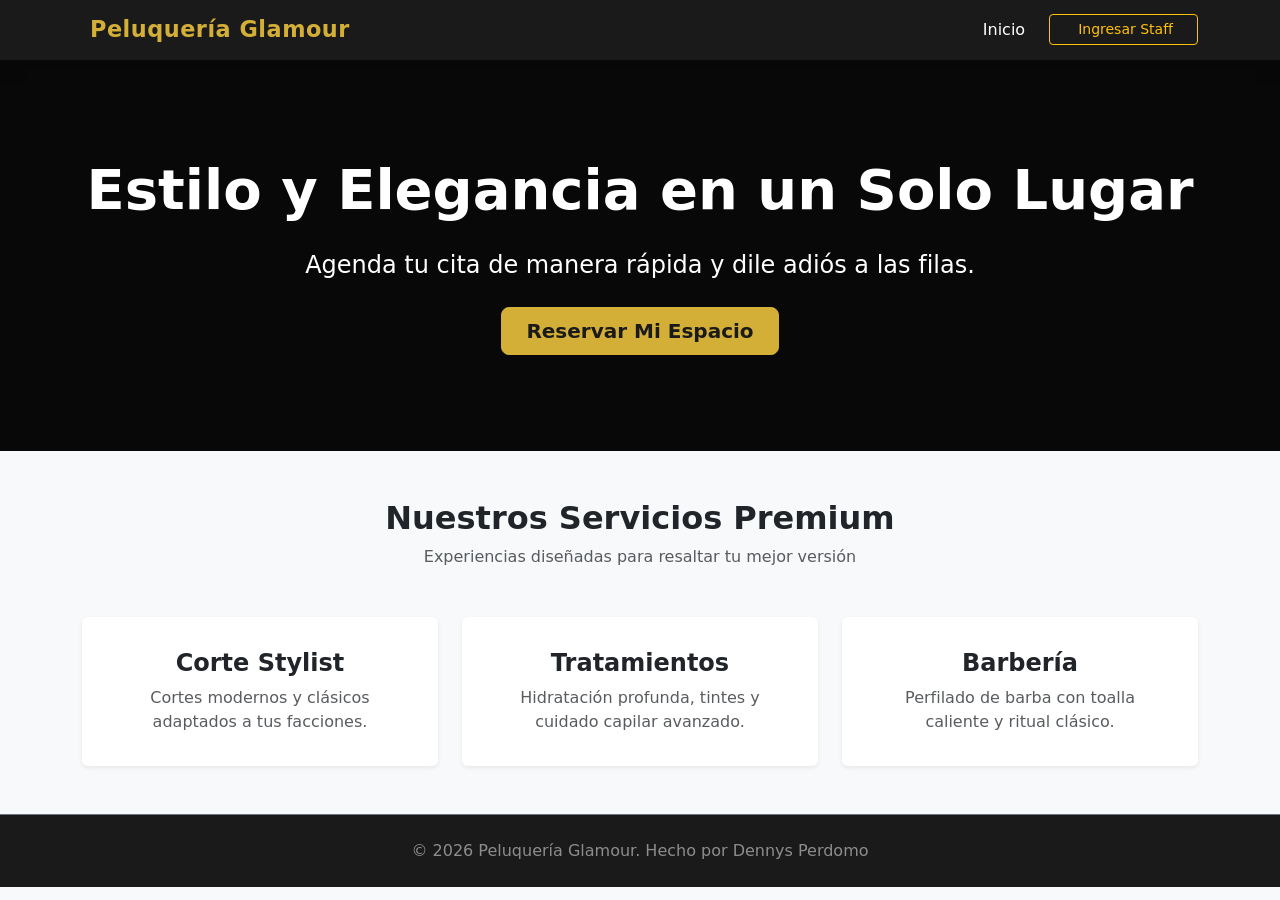
<file: View/html/index.html>
<!DOCTYPE html>
<html lang="es">
<head>
    <meta charset="UTF-8">
    <meta name="viewport" content="width=device-width, initial-scale=1.0">
    <title>Peluquería Glamour | Inicio</title>
    <link rel="stylesheet" href="/View/css/bootstrap.min.css">
    <link rel="stylesheet" href="/View/css/styles.css">
</head>
<body class="bg-light">

    <nav class="navbar navbar-expand-lg navbar-dark bg-dark sticky-top shadow">
        <div class="container">
            <a class="navbar-brand fw-bold text-warning" href="index.html">
                <i class="fa-solid fa-scissors me-2"></i>Peluquería Glamour
            </a>
            <button class="navbar-toggler" type="button" data-bs-toggle="collapse" data-bs-target="#navbarNav">
                <span class="navbar-toggler-icon"></span>
            </button>
            <div class="collapse navbar-collapse" id="navbarNav">
                <ul class="navbar-nav ms-auto align-items-center">
                    <li class="nav-item">
                        <a class="nav-link active" href="index.html">Inicio</a>
                    </li>
                    <li class="nav-item ms-lg-3">
                        <a class="btn btn-outline-warning btn-sm px-4" href="login.html">
                            <i class="fa-solid fa-right-to-bracket me-1"></i> Ingresar Staff
                        </a>
                    </li>
                </ul>
            </div>
        </div>
    </nav>

    <header class="bg-dark text-white py-5 text-center position-relative" style="background: linear-gradient(rgba(0,0,0,0.7), rgba(0,0,0,0.7)), url('https://images.unsplash.com/photo-1560066984-138dadb4c035?q=80&w=1200') no-repeat center center/cover;">
        <div class="container py-5">
            <h1 class="display-4 fw-bold">Estilo y Elegancia en un Solo Lugar</h1>
            <p class="lead text-light-50 fs-4 my-4">Agenda tu cita de manera rápida y dile adiós a las filas.</p>
            <div class="d-grid gap-2 d-sm-flex justify-content-sm-center">
                <a href="login.html" class="btn btn-warning btn-lg px-4 gap-3 fw-bold">Reservar Mi Espacio</a>
            </div>
        </div>
    </header>

    <section class="container py-5">
        <div class="text-center mb-5">
            <h2 class="fw-bold">Nuestros Servicios Premium</h2>
            <p class="text-muted">Experiencias diseñadas para resaltar tu mejor versión</p>
        </div>
        <div class="row g-4">
            <div class="col-md-4">
                <div class="card h-100 border-0 shadow-sm text-center p-3">
                    <div class="card-body">
                        <i class="fa-solid fa-scissors fa-3x text-warning mb-3"></i>
                        <h4 class="card-title fw-bold">Corte Stylist</h4>
                        <p class="card-text text-muted">Cortes modernos y clásicos adaptados a tus facciones.</p>
                    </div>
                </div>
            </div>
            <div class="col-md-4">
                <div class="card h-100 border-0 shadow-sm text-center p-3">
                    <div class="card-body">
                        <i class="fa-solid fa-sparkles fa-3x text-warning mb-3"></i>
                        <h4 class="card-title fw-bold">Tratamientos</h4>
                        <p class="card-text text-muted">Hidratación profunda, tintes y cuidado capilar avanzado.</p>
                    </div>
                </div>
            </div>
            <div class="col-md-4">
                <div class="card h-100 border-0 shadow-sm text-center p-3">
                    <div class="card-body">
                        <i class="fa-solid fa-razor fa-3x text-warning mb-3"></i>
                        <h4 class="card-title fw-bold">Barbería</h4>
                        <p class="card-text text-muted">Perfilado de barba con toalla caliente y ritual clásico.</p>
                    </div>
                </div>
            </div>
        </div>
    </section>

    <footer class="bg-dark text-white-50 py-4 text-center border-top border-secondary">
        <div class="container">
            <p class="mb-0">&copy; 2026 Peluquería Glamour. Hecho por Dennys Perdomo</p>
        </div>
    </footer>

    <script src="/View/js/bootstrap.bundle.min.js"></script>
</body>
</html>
</file>
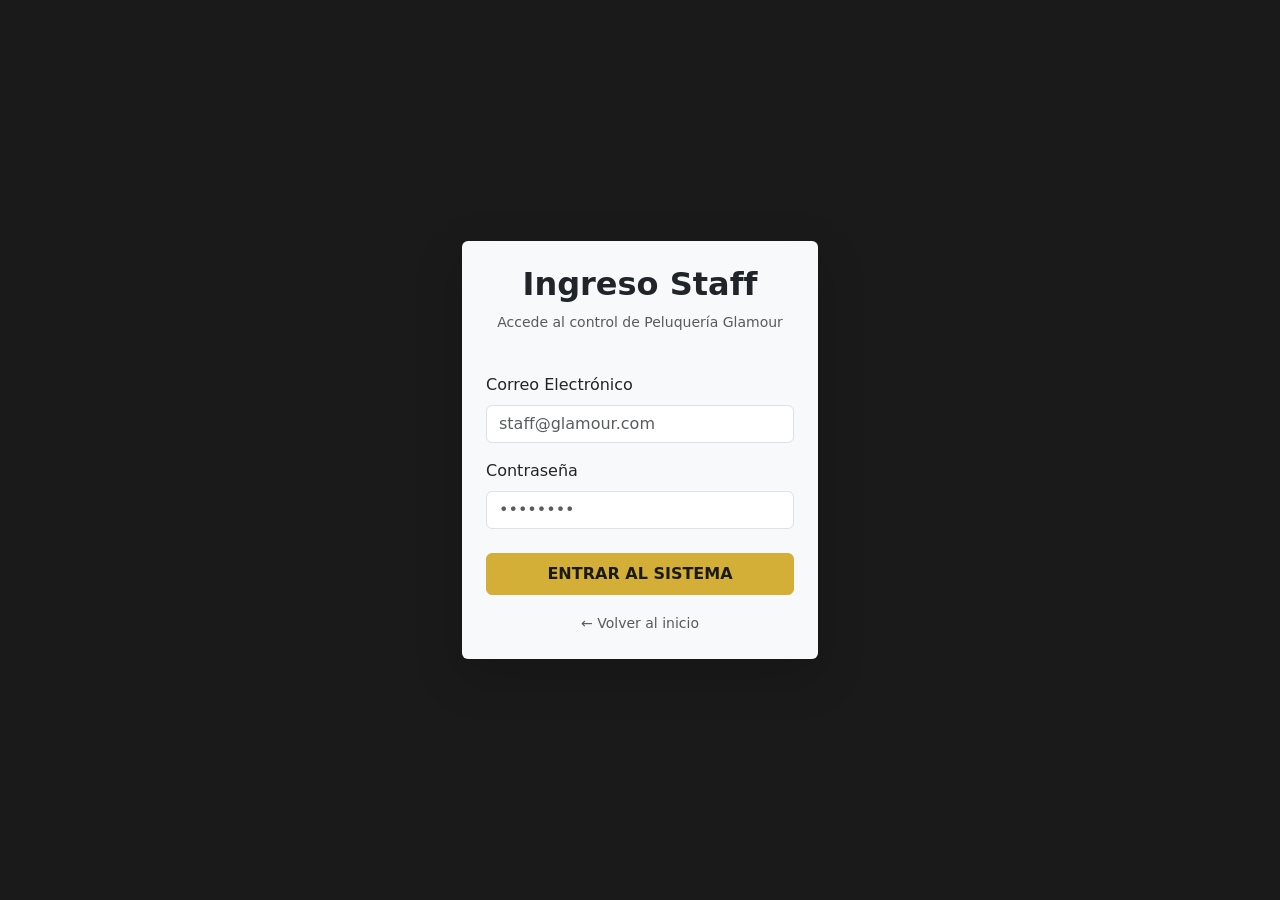
<file: View/html/login.html>
<!DOCTYPE html>
<html lang="es">
<head>
    <meta charset="UTF-8">
    <meta name="viewport" content="width=device-width, initial-scale=1.0">
    <title>Glamour | Acceso Staff</title>
    <link rel="stylesheet" href="/View/css/bootstrap.min.css">
    <link rel="stylesheet" href="/View/css/styles.css">
</head>
<body class="bg-dark d-flex align-items-center" style="height: 100vh;">
    <div class="container">
        <div class="row justify-content-center">
            <div class="col-md-4">
                <div class="card border-0 shadow-lg p-4 bg-light">
                    <div class="text-center mb-4">
                        <h2 class="fw-bold text-dark">Ingreso Staff</h2>
                        <p class="text-muted small">Accede al control de Peluquería Glamour</p>
                    </div>
                    <form id="loginForm">
                        <div class="mb-3">
                            <label class="form-label">Correo Electrónico</label>
                            <input type="email" class="form-control" placeholder="staff@glamour.com" required>
                        </div>
                        <div class="mb-4">
                            <label class="form-label">Contraseña</label>
                            <input type="password" class="form-control" placeholder="••••••••" required>
                        </div>
                        <button type="submit" class="btn btn-warning w-100 fw-bold py-2">ENTRAR AL SISTEMA</button>
                    </form>
                    <div class="text-center mt-3">
                        <a href="index.html" class="text-decoration-none text-muted small">← Volver al inicio</a>
                    </div>
                </div>
            </div>
        </div>
    </div>

    <script src="/View/js/bootstrap.bundle.min.js"></script>
    <script>
        document.getElementById('loginForm').addEventListener('submit', (e) => {
            e.preventDefault();
            window.location.href = '/View/html/dashboard.html'; // Simula login exitoso redirigiendo al panel
        });
    </script>
</body>
</html>
</file>
<file: View/css/styles.css>
.navbar-brand {
    font-size: 1.4rem;
    letter-spacing: 0.5px;
}

.card {
    transition: transform 0.2s ease, box-shadow 0.2s ease;
}

.card:hover {
    transform: translateY(-5px);
    box-shadow: 0 10px 20px rgba(0,0,0,0.1) !important;
}

.bg-dark {
    background-color: #1a1a1a !important;
}

.text-warning {
    color: #d4af37 !important;
}

.btn-warning {
    background-color: #d4af37 !important;
    border-color: #d4af37 !important;
    color: #1a1a1a !important;
}

.btn-warning:hover {
    background-color: #baa02a !important;
    border-color: #baa02a !important;
}

/* Estilos para el historial */
.btn-completar {
    background-color: #28a745;
    border-color: #28a745;
    color: white;
}

.btn-completar:hover {
    background-color: #218838;
    border-color: #218838;
}

.btn-eliminar-historial {
    color: #dc3545;
    background: transparent;
    border: none;
}

.btn-eliminar-historial:hover {
    color: #c82333;
}

.table thead th {
    font-weight: 600;
    font-size: 0.85rem;
    text-transform: uppercase;
    letter-spacing: 0.5px;
}

.badge {
    font-weight: 500;
}
</file>
